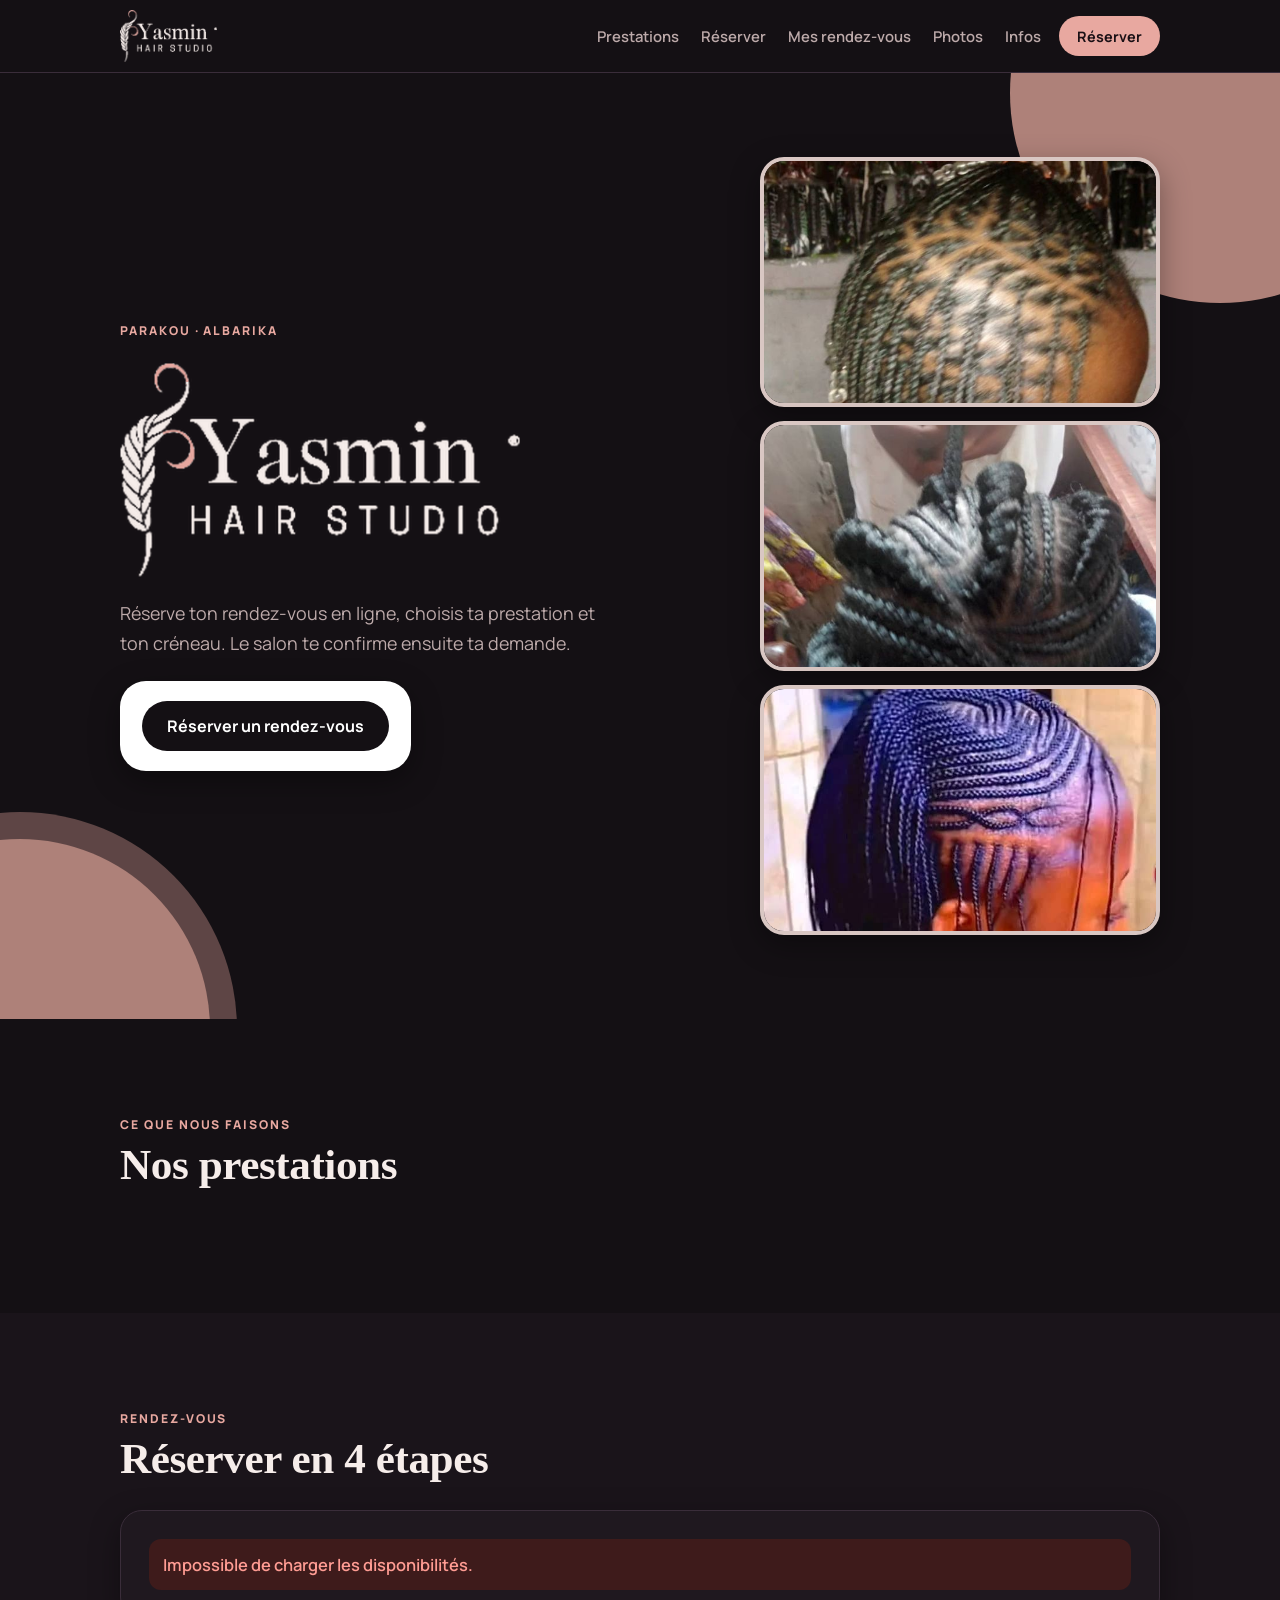
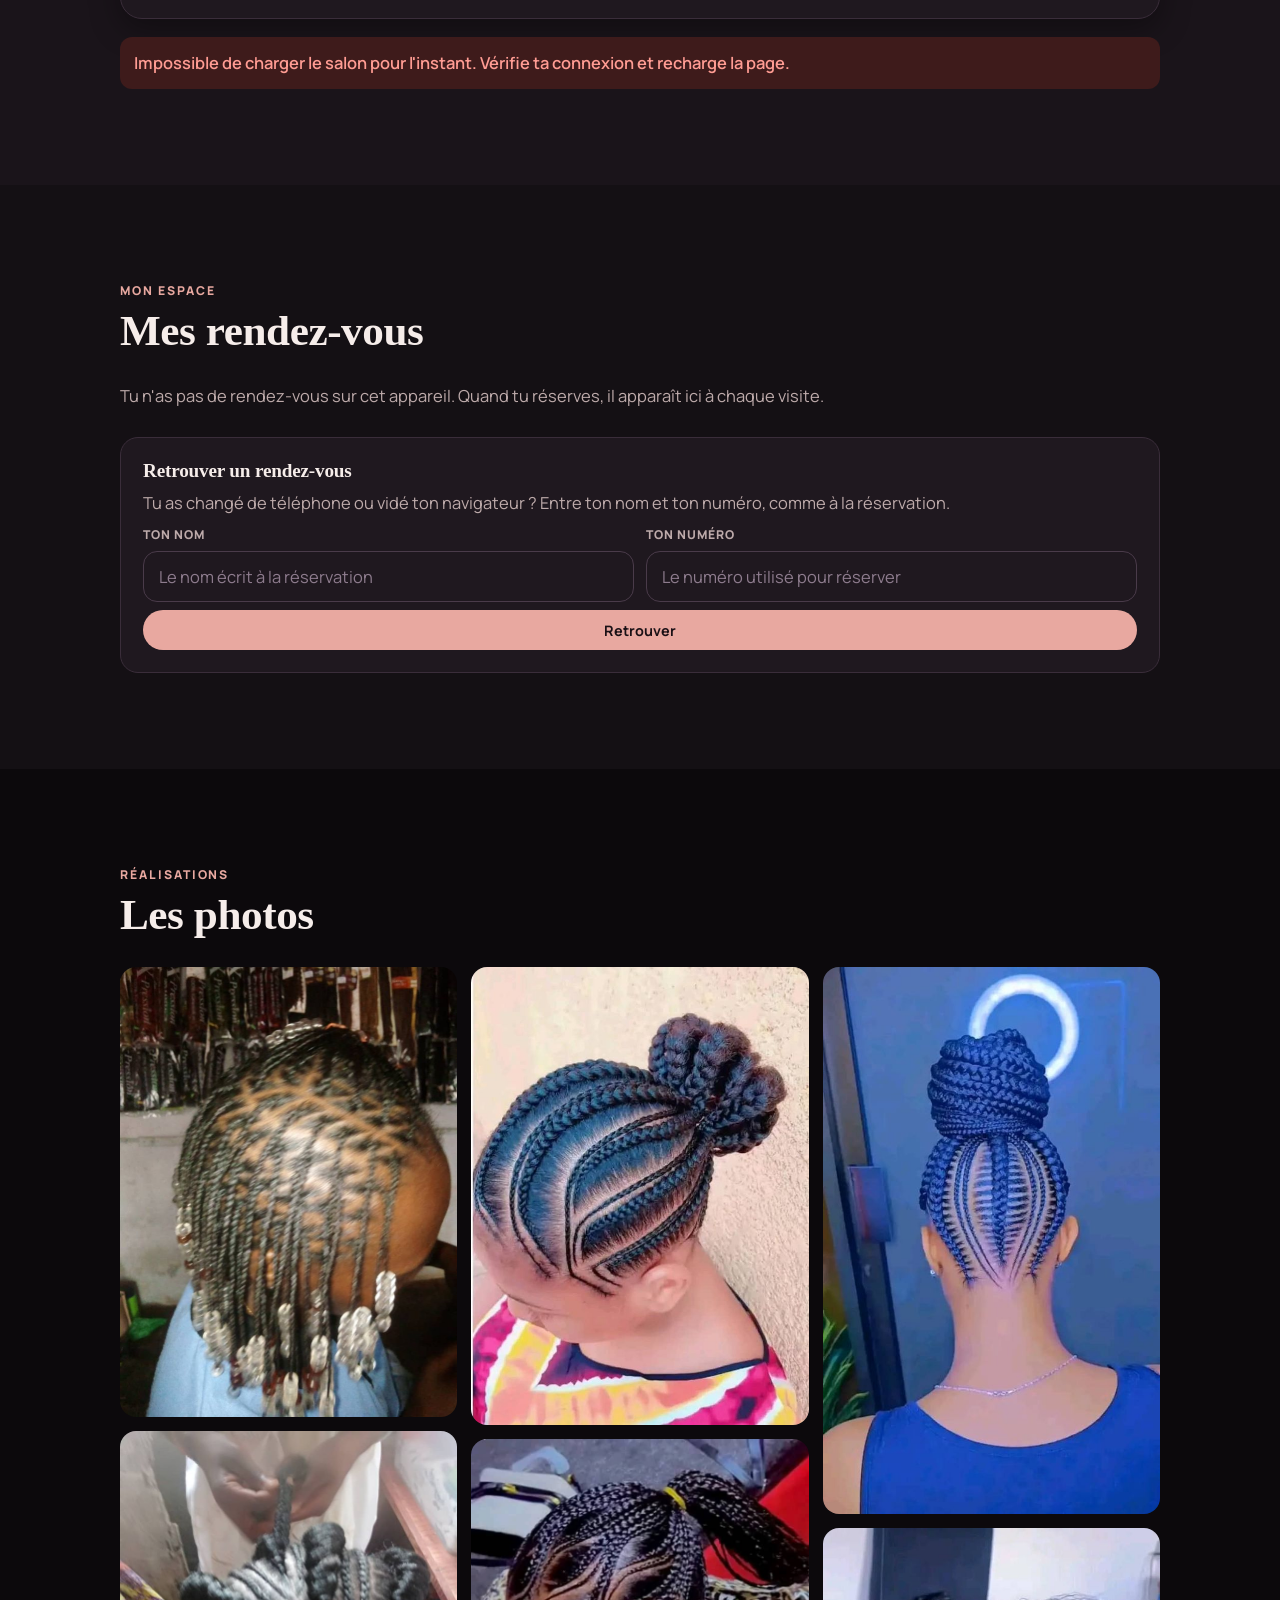
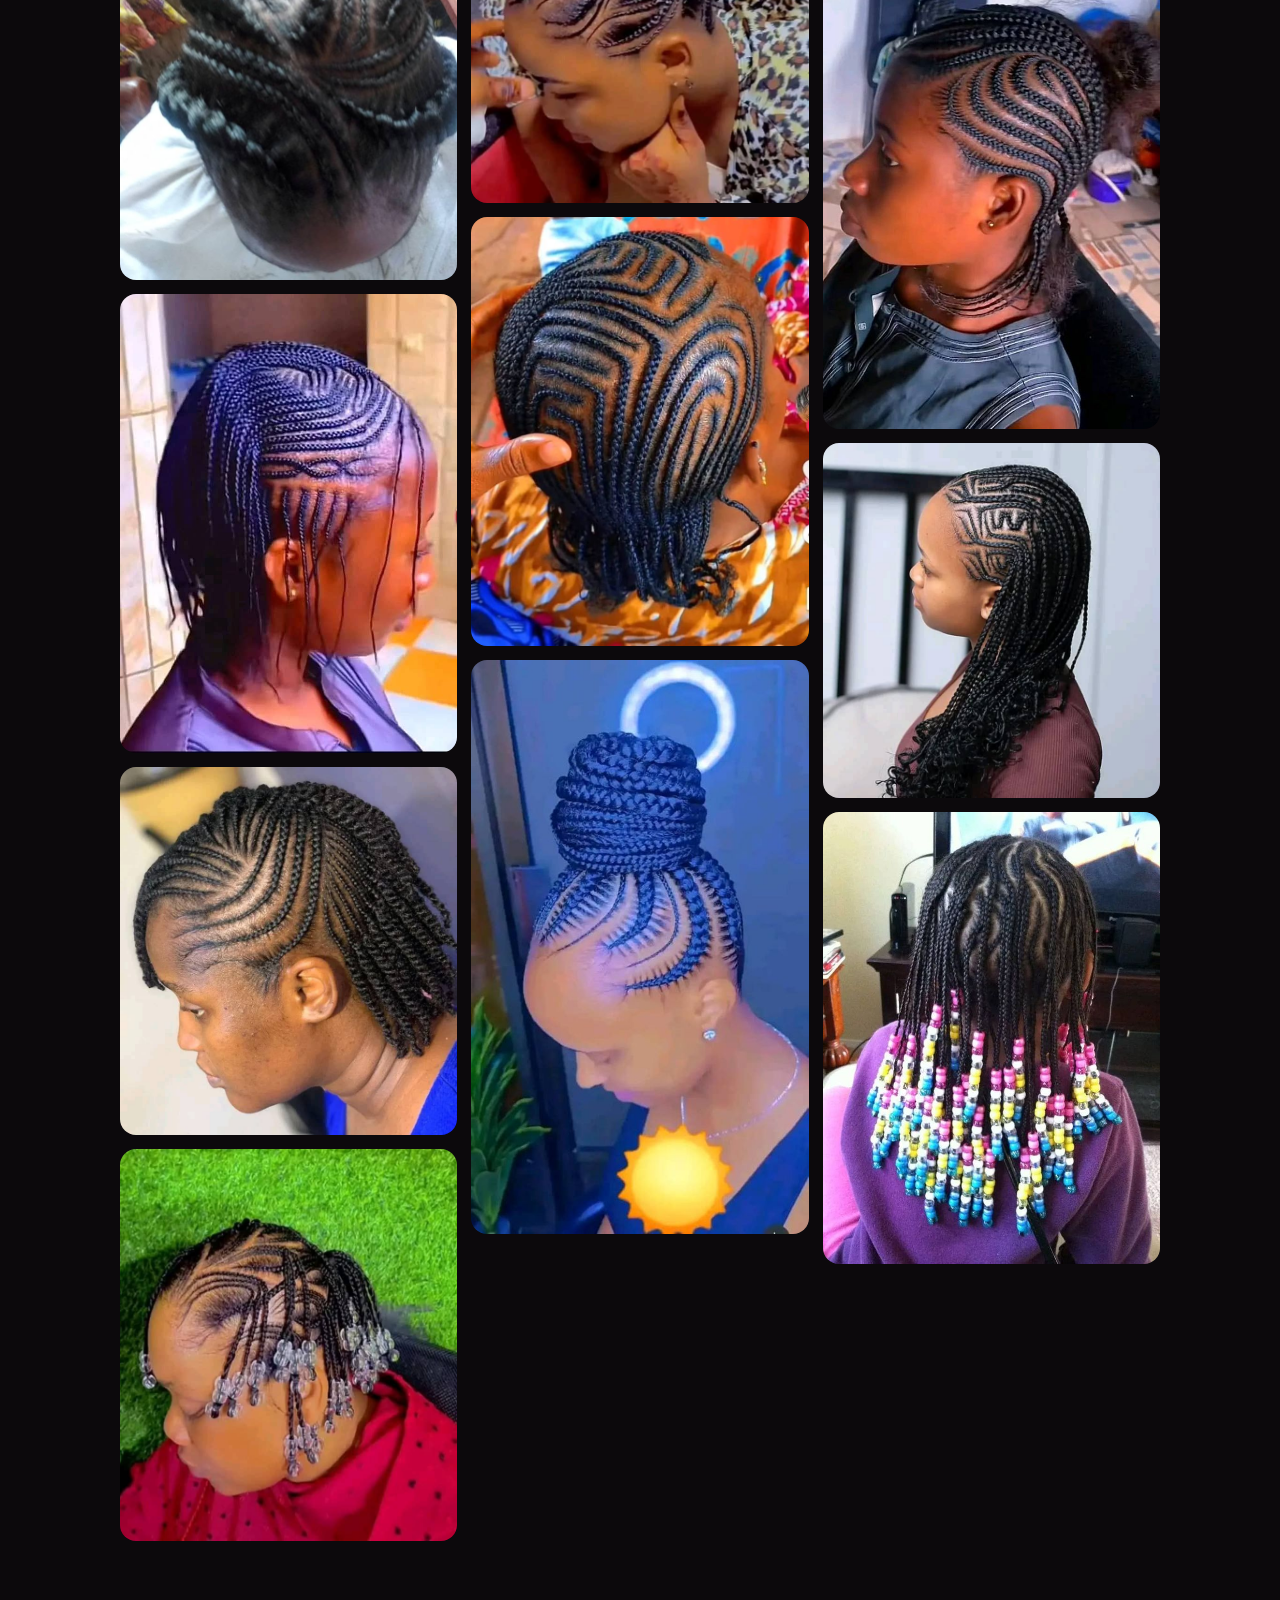
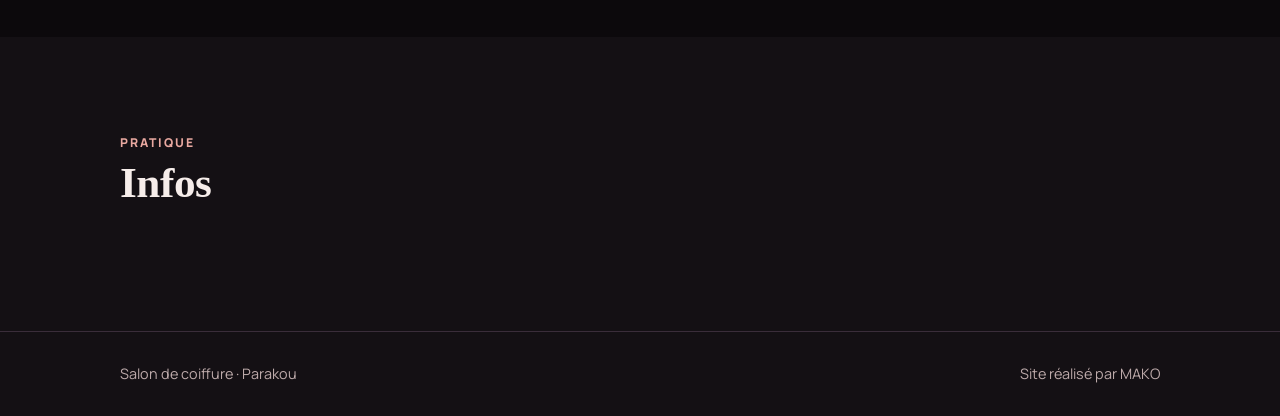
<file: index.html>
<!doctype html>
<html lang="fr">
<head>
<meta charset="utf-8">
<meta name="viewport" content="width=device-width, initial-scale=1">
<title>Yasmin Hair Studio à Parakou, Albarika</title>
<meta name="description" content="Yasmin Hair Studio, coiffure et tresses à Albarika, Parakou. Découvre les prestations en photos et réserve ton rendez-vous en ligne.">
<meta name="theme-color" content="#141012">
<link rel="preconnect" href="https://fonts.googleapis.com">
<link rel="preconnect" href="https://fonts.gstatic.com" crossorigin>
<link rel="stylesheet" href="https://fonts.googleapis.com/css2?family=Syne:wght@700;800&family=Manrope:wght@400;500;600;700;800&display=swap">
<link rel="stylesheet" href="styles.css">
</head>
<body class="site">
<a class="skip" href="#reserver">Aller à la réservation</a>
<header class="top"><div class="wrap">
  <a class="brand" href="#accueil" id="brand" aria-label="Yasmin Hair Studio"><img src="logo-light.png" alt="Yasmin Hair Studio" width="150" height="80"></a>
  <nav class="menu" aria-label="Sections"><a href="#prestations">Prestations</a><a href="#reserver">Réserver</a><a href="#mes-rdv">Mes rendez-vous</a><a href="#galerie">Photos</a><a href="#infos">Infos</a></nav>
  <a class="btn small" href="#reserver">Réserver</a>
</div></header>

<main id="accueil">
  <section class="hero"><div class="wrap hero-grid">
    <div class="hero-text">
      <p class="eyebrow" id="where">Parakou · Albarika</p>
      <h1 id="title" class="logo-hero"><img src="logo-light.png" alt="" width="845" height="452"><span class="sr" id="title-text">Salon de coiffure</span></h1>
      <p class="lede" id="lede">Réserve ton rendez-vous en ligne, choisis ta prestation et ton créneau. Le salon te confirme ensuite ta demande.</p>
      <div class="hero-card" id="hero-contact">
        <a class="btn" href="#reserver">Réserver un rendez-vous</a>
      </div>
    </div>
    <div class="hero-photos" id="hero-photos" hidden></div>
  </div></section>

  <section class="section" id="prestations"><div class="wrap">
    <p class="eyebrow">Ce que nous faisons</p><h2>Nos prestations</h2>
    <div id="services" class="grid"></div>
  </div></section>

  <section class="section alt" id="reserver"><div class="wrap">
    <p class="eyebrow">Rendez-vous</p><h2>Réserver en 4 étapes</h2>
    <div id="avail"></div>
    <div class="steps" id="booking"></div>
  </div></section>

  <section class="section" id="mes-rdv"><div class="wrap">
    <p class="eyebrow">Mon espace</p><h2>Mes rendez-vous</h2>
    <div id="mine"></div>
  </div></section>

  <section class="section dark" id="galerie"><div class="wrap">
    <p class="eyebrow">Réalisations</p><h2>Les photos</h2>
    <div id="gallery"><div class="empty gallery-empty">Les photos du salon arrivent bientôt.</div></div>
  </div></section>

  <section class="section" id="infos"><div class="wrap">
    <p class="eyebrow">Pratique</p><h2>Infos</h2>
    <div class="info-grid" id="infos-grid"></div>
  </div></section>
</main>
<footer><div class="wrap foot-row"><span id="foot">Salon de coiffure · Parakou</span><span class="credit">Site réalisé par MAKO</span></div></footer>

<script src="config.js"></script>
<script src="api.js"></script>
<script src="common.js"></script>
<script src="site.js"></script>
</body>
</html>
</file>
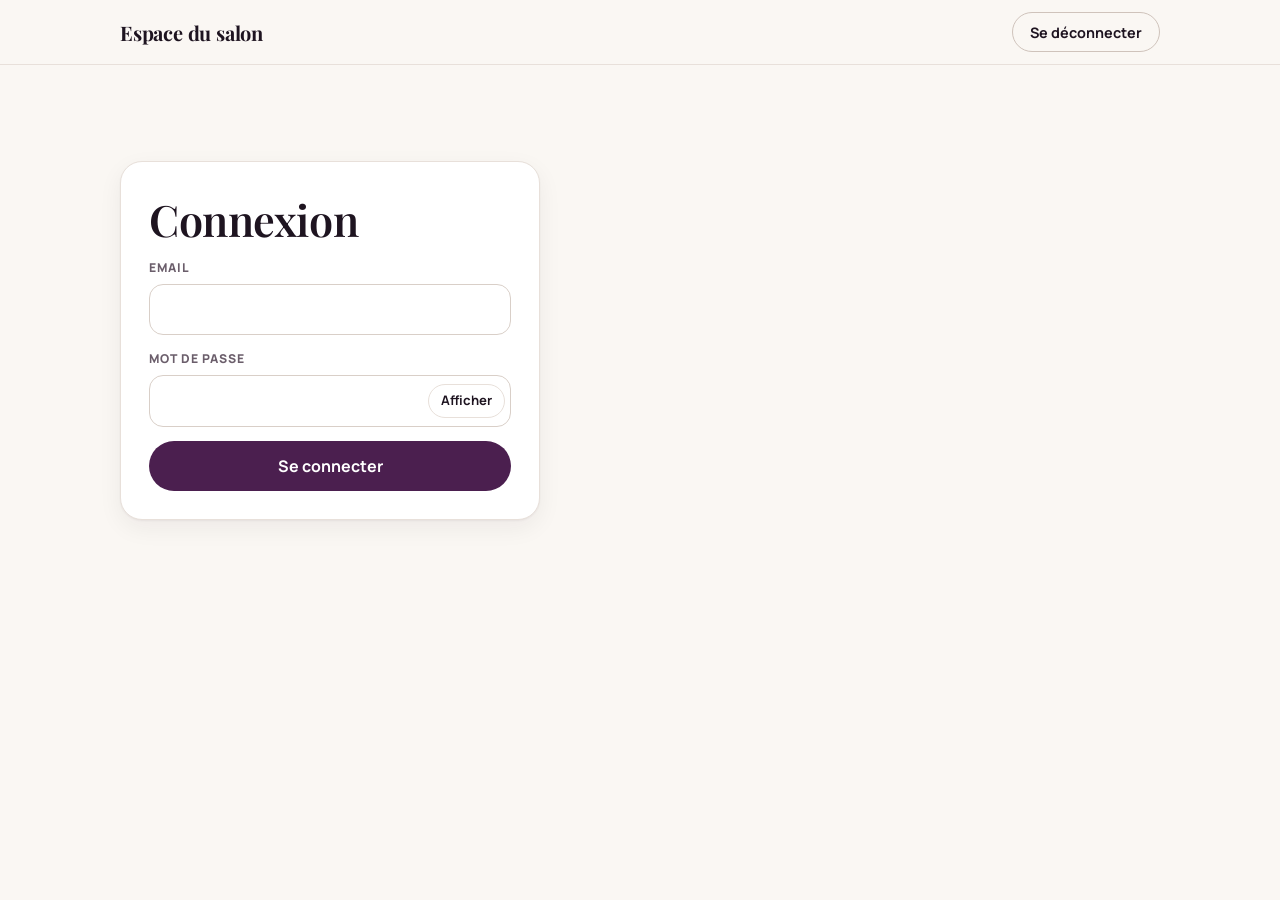
<file: admin.html>
<!doctype html>
<html lang="fr">
<head>
<meta charset="utf-8">
<meta name="viewport" content="width=device-width, initial-scale=1">
<meta name="robots" content="noindex, nofollow">
<title>Espace du salon</title>
<link rel="stylesheet" href="https://fonts.googleapis.com/css2?family=Playfair+Display:wght@500;600;700&family=Manrope:wght@400;500;600;700;800&display=swap">
<link rel="stylesheet" href="styles.css">
</head>
<body>
<header class="top"><div class="wrap"><span class="brand">Espace du salon</span><span id="who"></span><button class="btn small ghost" id="logout" hidden>Se déconnecter</button></div></header>
<main class="wrap section" id="app"></main>
<script src="config.js"></script>
<script src="api.js"></script>
<script src="common.js"></script>
<script src="admin.js"></script>
</body>
</html>
</file>
<file: styles.css>
/* Yasmin Hair Studio : thème moderne. Une seule police d'affichage (Playfair Display) + Manrope pour le texte. */
:root {
  --bg: #FAF7F3; --surface: #FFFFFF; --fg: #1E1420; --muted: #6B5E6B; --line: #E8E0DA;
  --ink: #2A1230; --plum: #4B1F4F; --plum-ink: #FFFFFF; --rose: #B8693F; --rose-soft: #F5E7DD;
  --ok: #17603F; --ok-soft: #DCEFE4; --bad: #A12B2B; --bad-soft: #F8E1DF;
  --alt: #F2EBE4; --hover: #3B1640; --strong: #CFC3BB; --field: #D9CFC8; --dash: #D6CBC3; --pending: #8A4A25; --radius: 18px; --shadow: 0 1px 2px rgba(30,20,32,.05), 0 8px 24px rgba(30,20,32,.06);
  --display: 'Playfair Display', Georgia, 'Times New Roman', serif;
  --body: 'Manrope', system-ui, -apple-system, 'Segoe UI', sans-serif;
  color-scheme: light;
}
* { box-sizing: border-box; }
html { scroll-behavior: smooth; scroll-padding-top: 76px; }
@media (prefers-reduced-motion: reduce) { html { scroll-behavior: auto; } * { transition: none !important; } }
body { margin: 0; background: var(--bg); color: var(--fg); font: 16.5px/1.65 var(--body); -webkit-font-smoothing: antialiased; }
img { max-width: 100%; display: block; }
a { color: inherit; }
h1, h2, h3 { font-family: var(--display); margin: 0; line-height: 1.1; text-wrap: balance; letter-spacing: -.01em; }
h1 { font-size: clamp(2.5rem, 7vw, 4.6rem); font-weight: 600; }
h2 { font-size: clamp(1.8rem, 4.5vw, 2.7rem); font-weight: 600; margin-top: 6px; }
h3 { font-size: 1.2rem; font-weight: 600; }
p { margin: 0; }
.skip { position: absolute; left: -9999px; top: 8px; background: var(--ink); color: #fff; padding: 8px 14px; border-radius: 10px; z-index: 50; }
.skip:focus { left: 8px; }
.wrap { max-width: 1080px; margin-inline: auto; padding-inline: 20px; }
.section { padding-block: clamp(48px, 8vw, 96px); }
.section > .wrap > :nth-child(2) + * { margin-top: 28px; }
.section.alt { background: var(--alt); }
.section.dark { background: var(--ink); color: #F6EEF4; }
.section.dark .eyebrow { color: #E7B08F; }
.section.dark .empty { background: #3A1E40; border-color: #5C3A63; color: #D9C8D8; }
.eyebrow { font-size: .76rem; letter-spacing: .16em; text-transform: uppercase; font-weight: 800; color: var(--rose); }
.muted { color: var(--muted); }

.btn { display: inline-flex; align-items: center; justify-content: center; gap: .5rem; min-height: 50px; padding: .75rem 1.5rem; border-radius: 999px; border: 1.5px solid transparent; font: 700 1rem var(--body); text-decoration: none; cursor: pointer; background: var(--plum); color: var(--plum-ink); transition: transform .15s, background .15s, box-shadow .15s; }
.btn:hover { background: var(--hover); box-shadow: var(--shadow); }
.btn:active { transform: translateY(1px); }
.btn.ghost { background: transparent; color: var(--fg); border-color: var(--strong); }
.btn.ghost:hover { background: var(--surface); }
.btn.danger { background: transparent; color: var(--bad); border-color: var(--bad); }
.btn.danger:hover { background: var(--bad-soft); }
.btn.small { min-height: 40px; padding: .4rem 1.05rem; font-size: .9rem; }
.btn[disabled] { opacity: .5; cursor: not-allowed; }
:focus-visible { outline: 3px solid var(--rose); outline-offset: 3px; border-radius: 10px; }

header.top { position: sticky; top: 0; z-index: 20; background: var(--bg); border-bottom: 1px solid var(--line); }
header.top .wrap { display: flex; align-items: center; gap: 18px; padding-block: 10px; min-height: 64px; }
.brand { font-family: var(--display); font-weight: 700; font-size: 1.25rem; text-decoration: none; margin-right: auto; letter-spacing: -.01em; }
nav.menu { display: flex; gap: 22px; }
nav.menu a { text-decoration: none; color: var(--muted); font-weight: 600; font-size: .93rem; }
nav.menu a:hover { color: var(--fg); }
@media (max-width: 860px) { nav.menu { display: none; } }

/*HERO*/
.hero { position: relative; overflow: hidden; padding-block: clamp(36px, 7vw, 84px); isolation: isolate; }
.hero::before, .hero::after { content: ""; position: absolute; border-radius: 50%; z-index: -1; }
.hero::before { width: 420px; height: 420px; right: -150px; top: -190px; background: var(--shape); }
.hero::after { width: 380px; height: 380px; left: -170px; bottom: -200px; background: var(--shape); box-shadow: 0 0 0 26px transparent, 0 0 0 27px rgba(232,168,160,.35); }
.hero-grid { display: grid; grid-template-columns: 1.15fr .85fr; gap: clamp(28px, 5vw, 64px); align-items: center; }
.hero-text { display: flex; flex-direction: column; gap: 22px; align-items: flex-start; min-width: 0; }
.hero p.lede { font-size: 1.12rem; color: var(--muted); max-width: 46ch; }
.label { font: 800 1.05rem var(--body); letter-spacing: .14em; text-transform: uppercase; color: var(--plum); margin: 0; }
.hero-services ul { list-style: none; margin: 12px 0 0; padding: 0; display: grid; grid-template-columns: repeat(2, minmax(0, 1fr)); gap: 8px 28px; font-size: 1.08rem; }
.hero-services li { display: flex; align-items: center; gap: 12px; min-width: 0; }
.hero-services li::before { content: ""; width: 12px; height: 12px; border-radius: 50%; background: var(--plum); flex: none; }
.hero-card { --fg: #1E1420; --muted: #5E525E; background: #FFFFFF; color: var(--fg); border-radius: 26px; padding: 20px 22px; display: flex; flex-direction: column; gap: 14px; align-items: flex-start; box-shadow: var(--shadow); max-width: 440px; }
.hero-card .btn { background: #141014; color: #FFFFFF; }
.hero-card .btn:hover { background: #2B222B; }
.hero-lines { list-style: none; margin: 0; padding: 0; display: grid; gap: 8px; font-weight: 600; color: var(--fg); }
.hero-lines li { display: flex; align-items: center; gap: 12px; }
.hero-lines li::before { content: ""; width: 12px; height: 12px; border-radius: 50%; background: #141014; flex: none; }
.hero-lines a { text-decoration: none; }
.hero-lines a:hover { text-decoration: underline; }
.hero-photos { display: grid; gap: 14px; max-width: 400px; width: 100%; justify-self: end; }
.hero-photos img { width: 100%; aspect-ratio: 16 / 10; object-fit: cover; object-position: 50% 25%; border-radius: 24px; border: 4px solid #D9C7C3; background: var(--surface); box-shadow: var(--shadow); }
@media (max-width: 860px) {
  .hero::before { width: 220px; height: 220px; right: -90px; top: -110px; }
  .hero::after { display: none; }
  .hero-grid { grid-template-columns: 1fr; }
  .hero-photos { grid-template-columns: repeat(3, minmax(0, 1fr)); max-width: none; justify-self: stretch; gap: 10px; }
  .hero-photos img { aspect-ratio: 3 / 4; border-radius: 16px; border-width: 3px; }
  .hero-services ul { grid-template-columns: 1fr; }
}
/* Logo : image fournie (version claire sur fond noir) */
.brand img { height: 52px; width: auto; }
.logo-hero { margin: 0; }
.logo-hero img { width: min(100%, 400px); height: auto; }
.sr { position: absolute; width: 1px; height: 1px; overflow: hidden; clip: rect(0 0 0 0); white-space: nowrap; }
.grid { display: grid; grid-template-columns: repeat(auto-fill, minmax(min(100%, 280px), 1fr)); gap: 22px; }
.card { background: var(--surface); border: 1px solid var(--line); border-radius: var(--radius); padding: 22px; display: flex; flex-direction: column; gap: 8px; min-width: 0; }
.grid .card { padding: 0 0 20px; overflow: hidden; box-shadow: var(--shadow); }
.grid .card > *:not(.svc-img) { margin-inline: 20px; }
.grid .card .svc-img { margin: 0 0 8px; }
.grid .card h3 { margin-top: 6px; }
.grid .card button { margin-top: auto; align-self: flex-start; }
.price { font-weight: 800; color: var(--plum); }
.empty { border: 2px dashed var(--dash); border-radius: var(--radius); padding: 24px; color: var(--muted); background: var(--surface); }
.gallery-empty { display: grid; place-items: center; text-align: center; min-height: 160px; }
.gallery { columns: 3 220px; column-gap: 14px; }
.gallery img { width: 100%; margin-bottom: 14px; break-inside: avoid; border-radius: 16px; background: #3A1E40; height: auto; }

.steps { display: flex; flex-direction: column; gap: 16px; }
.step { background: var(--surface); border: 1px solid var(--line); border-radius: 22px; padding: clamp(18px, 3vw, 28px); display: flex; flex-direction: column; gap: 14px; box-shadow: var(--shadow); }
.step.locked { opacity: .5; pointer-events: none; box-shadow: none; }
.step .num { display: inline-grid; place-items: center; width: 32px; height: 32px; border-radius: 50%; background: var(--plum); color: #fff; font: 700 .9rem var(--body); margin-right: 10px; }
#avail { background: var(--surface); border: 1px solid var(--line); border-radius: 22px; padding: clamp(18px, 3vw, 28px); box-shadow: var(--shadow); margin-bottom: 18px; }

.chips { display: flex; flex-wrap: wrap; gap: 8px; }
.chip { padding: .55rem 1rem; border-radius: 999px; border: 1.5px solid var(--line); background: var(--surface); font: 600 .94rem var(--body); cursor: pointer; color: var(--fg); transition: background .15s, border-color .15s; }
.chip:hover:not([disabled]) { border-color: var(--plum); }
.chip[aria-pressed="true"] { background: var(--plum); color: var(--plum-ink); border-color: var(--plum); }
.chip[disabled] { opacity: .35; cursor: not-allowed; }
.field { display: flex; flex-direction: column; gap: 6px; }
.field label { font-size: .76rem; font-weight: 800; letter-spacing: .08em; text-transform: uppercase; color: var(--muted); }
input, select, textarea { width: 100%; min-height: 50px; padding: .7rem .95rem; border: 1.5px solid var(--field); border-radius: 14px; background: var(--surface); color: var(--fg); font: inherit; }
textarea { min-height: 110px; resize: vertical; }
input:focus, select:focus, textarea:focus { border-color: var(--plum); outline: none; box-shadow: 0 0 0 4px var(--rose-soft); }
.recap { background: var(--bg); border: 1px solid var(--line); border-radius: 14px; padding: 14px 16px; display: grid; gap: 4px; }
.recap b { font-family: var(--display); }
.msg { border-radius: 12px; padding: 12px 14px; font-weight: 600; }
.msg.ok { background: var(--ok-soft); color: var(--ok); }
.msg.bad { background: var(--bad-soft); color: var(--bad); }
.msg.info { background: var(--rose-soft); color: var(--plum); }
.msg:empty { display: none; }
.info-grid { display: grid; grid-template-columns: repeat(auto-fit, minmax(min(100%, 240px), 1fr)); gap: 18px; }
footer { padding-block: 30px; color: var(--muted); font-size: .9rem; border-top: 1px solid var(--line); }
.row { display: flex; flex-wrap: wrap; gap: 8px; align-items: center; }
.tabs { display: flex; flex-wrap: wrap; gap: 8px; margin-block: 16px; }
.list { display: flex; flex-direction: column; gap: 10px; }
.item { background: var(--surface); border: 1px solid var(--line); border-radius: 16px; padding: 14px 16px; display: flex; flex-direction: column; gap: 6px; }
.badge { display: inline-block; padding: 3px 11px; border-radius: 999px; font-size: .78rem; font-weight: 800; }
.badge.pending { background: var(--rose-soft); color: var(--pending); }
.badge.confirmed { background: var(--ok-soft); color: var(--ok); }
.badge.cancelled { background: var(--bad-soft); color: var(--bad); }
.inline { display: flex; flex-wrap: wrap; gap: 12px; }
.inline .field { flex: 1 1 180px; }
.hp { position: absolute; left: -9999px; }

.svc-img { width: 100%; aspect-ratio: 4 / 5; object-fit: cover; object-position: 50% 25%; background: var(--rose-soft); }
.svc-pick { display: flex; align-items: center; gap: 10px; padding: 6px 16px 6px 6px; border-radius: 999px; border: 1.5px solid var(--line); background: var(--surface); font: 600 .94rem var(--body); cursor: pointer; color: var(--fg); text-align: left; }
.svc-pick:hover { border-color: var(--plum); }
.svc-pick[aria-pressed="true"] { background: var(--plum); color: var(--plum-ink); border-color: var(--plum); }
.svc-pick img { width: 48px; height: 48px; border-radius: 50%; object-fit: cover; object-position: 50% 25%; flex: none; }
details.day { border: 1px solid var(--line); border-radius: 14px; background: var(--bg); padding: 10px 14px; }
details.day summary { cursor: pointer; font-weight: 700; text-transform: capitalize; }
details.day summary span { font-weight: 500; color: var(--muted); text-transform: none; }
details.day .chips { margin-top: 10px; }
.mine-list { display: grid; grid-template-columns: repeat(auto-fill, minmax(min(100%, 320px), 1fr)); gap: 14px; margin-top: 6px; }
.mine-card { background: var(--surface); border: 1px solid var(--line); border-radius: var(--radius); padding: 18px; display: flex; flex-direction: column; gap: 6px; box-shadow: var(--shadow); min-width: 0; }
.mine-card.past { opacity: .72; box-shadow: none; }
.mine-card .row:last-child { margin-top: 8px; }
.lookup { margin-top: 22px; }
.thumb { display: block; border-radius: 12px; border: 1px solid var(--line); }
.admin-gallery { display: grid; grid-template-columns: repeat(auto-fill, minmax(150px, 1fr)); gap: 12px; margin-top: 10px; }
.ag-item { margin: 0; display: flex; flex-direction: column; gap: 8px; }
.ag-item img { width: 100%; aspect-ratio: 3 / 4; object-fit: cover; object-position: 50% 25%; border-radius: 14px; }

/* ---- Thème public sombre (noir, rose poudré, cadres photo arrondis). L'espace gérante reste clair. ---- */
.site {
  --bg: #141014; --surface: #1F181F; --fg: #F6EDEA; --muted: #BDAAAA; --line: #3A2D3A;
  --plum: #E8A8A0; --plum-ink: #1A1015; --rose: #E8A8A0; --rose-soft: #3A242B;
  --ok: #8FD9B0; --ok-soft: #17372A; --bad: #FF9C93; --bad-soft: #3E1B1B;
  --alt: #1A141A; --hover: #F2BDB6; --strong: #6A5666; --field: #4A3B4A; --dash: #4A3B4A; --pending: #F2BDB6;
  --shape: #AE8179; --shadow: 0 10px 30px rgba(0,0,0,.35);
}
.site .section.dark { background: #0C090C; color: var(--fg); }
.site .section.dark .eyebrow { color: var(--plum); }
.site .section.dark .empty { background: #1F181F; border-color: #4A3B4A; color: var(--muted); }
.site .btn { color: var(--plum-ink); }
.site .btn.ghost { color: var(--fg); }
.site .btn.danger { color: var(--bad); }
.site .hero-card .btn { color: #fff; }
.site .step .num { color: var(--plum-ink); }
.site .step.locked { opacity: .45; }
.site .msg.info { color: var(--plum); }
.site .badge.pending { color: var(--pending); }
.site .gallery img { background: #1F181F; }
.site .hero-photos img { border-color: #D9C7C3; }
.site .grid .card { box-shadow: none; }
.site input::placeholder { color: #8E7C8E; }
.site details.day { background: #181218; }

.foot-row { display: flex; flex-wrap: wrap; justify-content: space-between; gap: 8px 16px; }
.credit { margin-left: auto; text-align: right; }

/* Mot de passe : bouton Afficher / Masquer */
.pw-wrap { position: relative; display: flex; }
.pw-wrap input { flex: 1 1 auto; min-width: 0; padding-right: 5.6rem; }
.pw-eye { position: absolute; right: 6px; top: 50%; transform: translateY(-50%); min-height: 34px; padding: 0 12px; border: 1px solid var(--line, #d8d0c8); border-radius: 999px; background: transparent; color: inherit; font: inherit; font-size: .82rem; font-weight: 700; cursor: pointer; }
.pw-eye:focus-visible { outline: 2px solid currentColor; outline-offset: 2px; }
</file>
